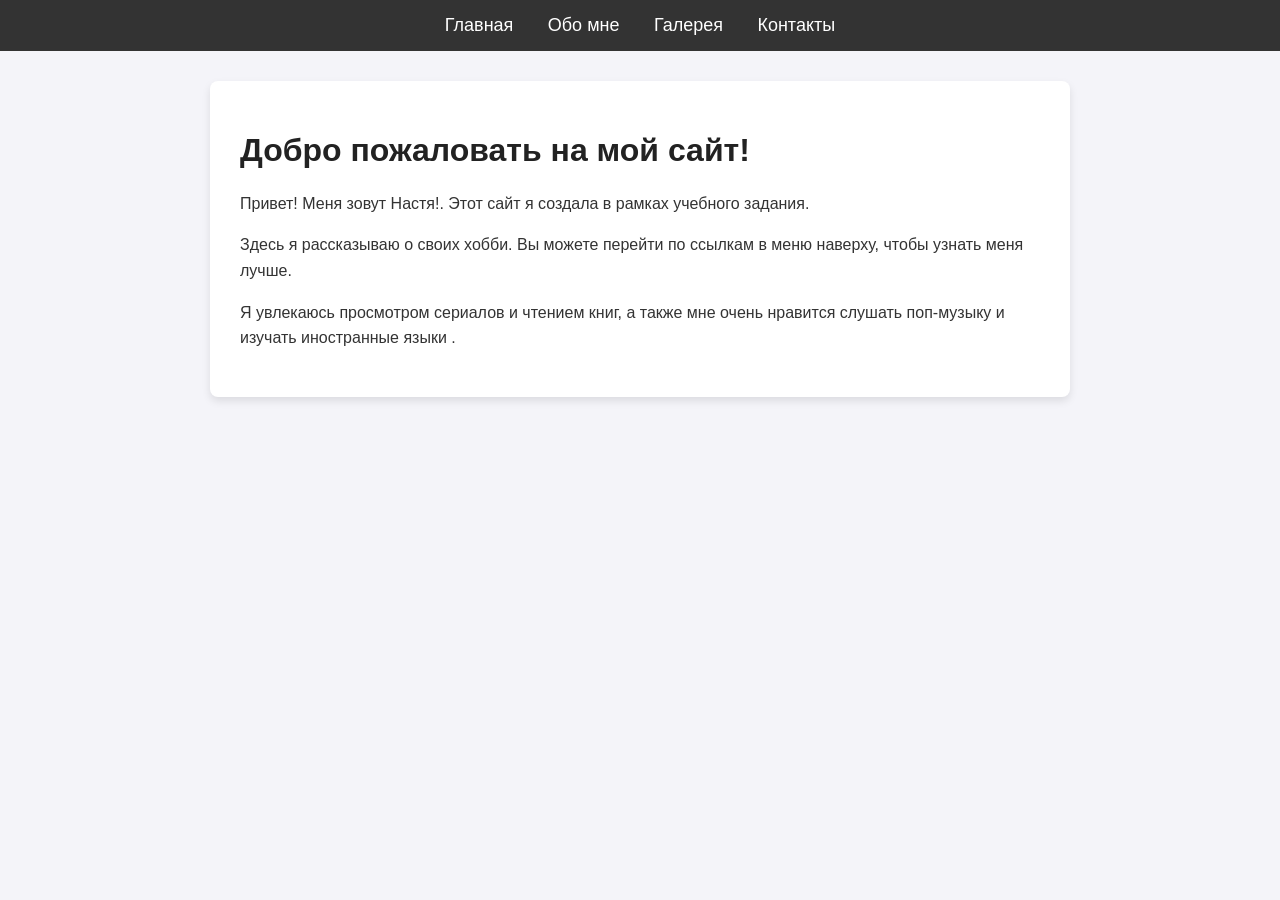
<file: index.html>
<!DOCTYPE html>
<html lang="ru">
<head>
    <meta charset="UTF-8">
    <title>Главная | Мой сайт</title>
    <link rel="stylesheet" href="style.css">
</head>
<body>
    <nav>
        <a href="index.html">Главная</a>
        <a href="about.html">Обо мне</a>
        <a href="gallery.html">Галерея</a>
        <a href="contacts.html">Контакты</a>
    </nav>

    <div class="container">
        <h1>Добро пожаловать на мой сайт!</h1>
        <p>Привет! Меня зовут Настя!. Этот сайт я создала в рамках учебного задания.</p>
        <p>Здесь я рассказываю о своих хобби. Вы можете перейти по ссылкам в меню наверху, чтобы узнать меня лучше.</p>
        <p>Я увлекаюсь просмотром сериалов и чтением книг, а также мне очень нравится слушать поп-музыку и изучать иностранные языки .</p>
    </div>
</body>
</html>
</file>
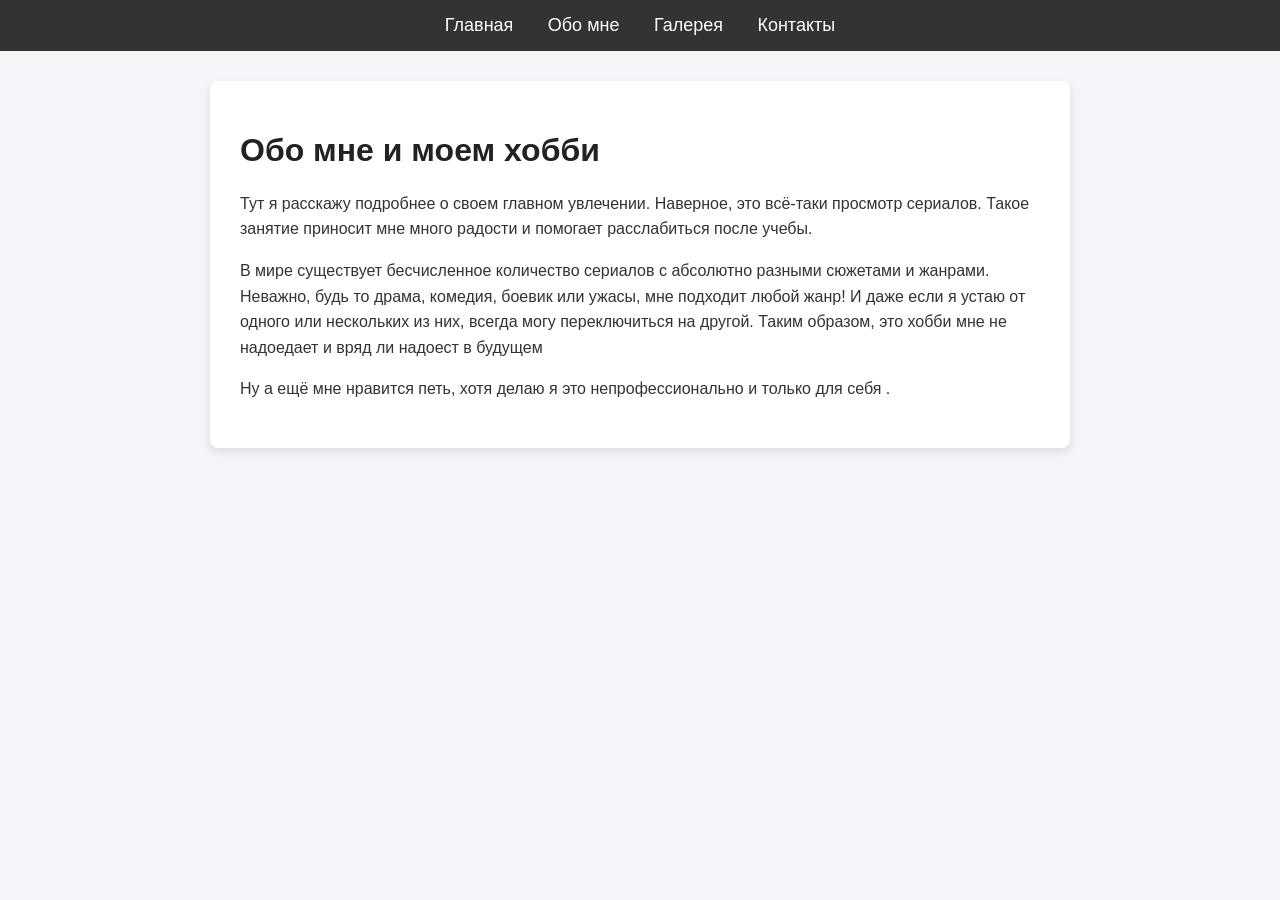
<file: about.html>
<!DOCTYPE html>
<html lang="ru">
<head>
    <meta charset="UTF-8">
    <title>Обо мне | Мой сайт</title>
    <link rel="stylesheet" href="style.css">
</head>
<body>
    <nav>
        <a href="index.html">Главная</a>
        <a href="about.html">Обо мне</a>
        <a href="gallery.html">Галерея</a>
        <a href="contacts.html">Контакты</a>
    </nav>

    <div class="container">
        <h1>Обо мне и моем хобби</h1>
        <p>Тут я расскажу подробнее о своем главном увлечении. Наверное, это всё-таки просмотр сериалов. Такое занятие приносит мне много радости и помогает расслабиться после учебы.</p>
        <p> В мире существует бесчисленное количество сериалов с абсолютно разными сюжетами и жанрами. Неважно, будь то драма, комедия, боевик или ужасы, мне подходит любой жанр! И даже если я устаю от одного или нескольких из них, всегда могу переключиться на другой. Таким образом, это хобби мне не надоедает и вряд ли надоест в будущем </p>
        <p> Ну а ещё мне нравится петь, хотя делаю я это непрофессионально и только для себя .</p>
    </div>
</body>
</html>
</file>
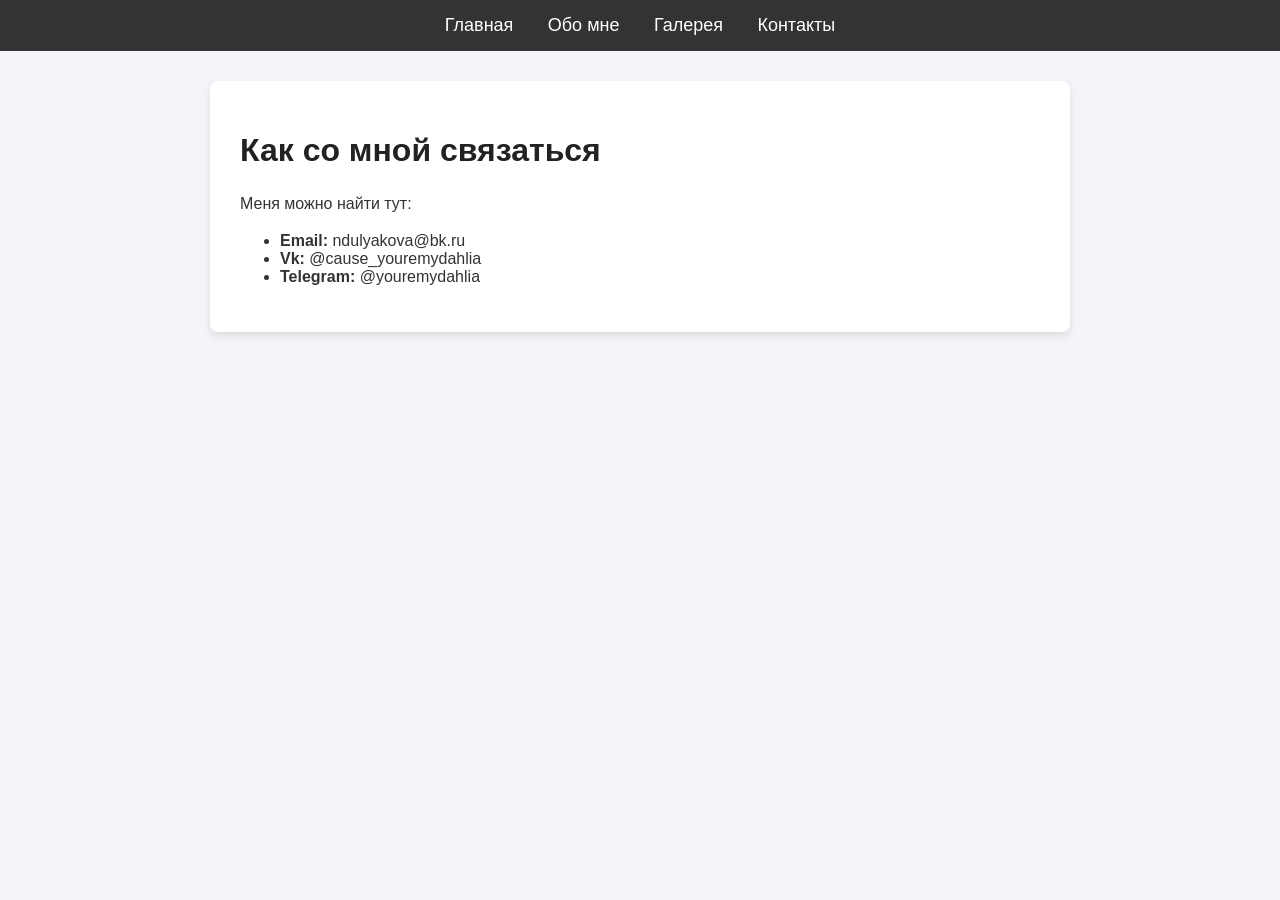
<file: contacts.html>
<!DOCTYPE html>
<html lang="ru">
<head>
    <meta charset="UTF-8">
    <title>Контакты | Мой сайт</title>
    <link rel="stylesheet" href="style.css">
</head>
<body>
    <nav>
        <a href="index.html">Главная</a>
        <a href="about.html">Обо мне</a>
        <a href="gallery.html">Галерея</a>
        <a href="contacts.html">Контакты</a>
    </nav>

    <div class="container">
        <h1>Как со мной связаться</h1>
        <p> Меня можно найти тут:</p>
        <ul>
            <li><strong>Email:</strong> ndulyakova@bk.ru </li>
            <li><strong>Vk:</strong> @cause_youremydahlia</li>
            <li><strong>Telegram:</strong> @youremydahlia </li>
        </ul>
        <p></p>
    </div>
</body>
</html>
</file>
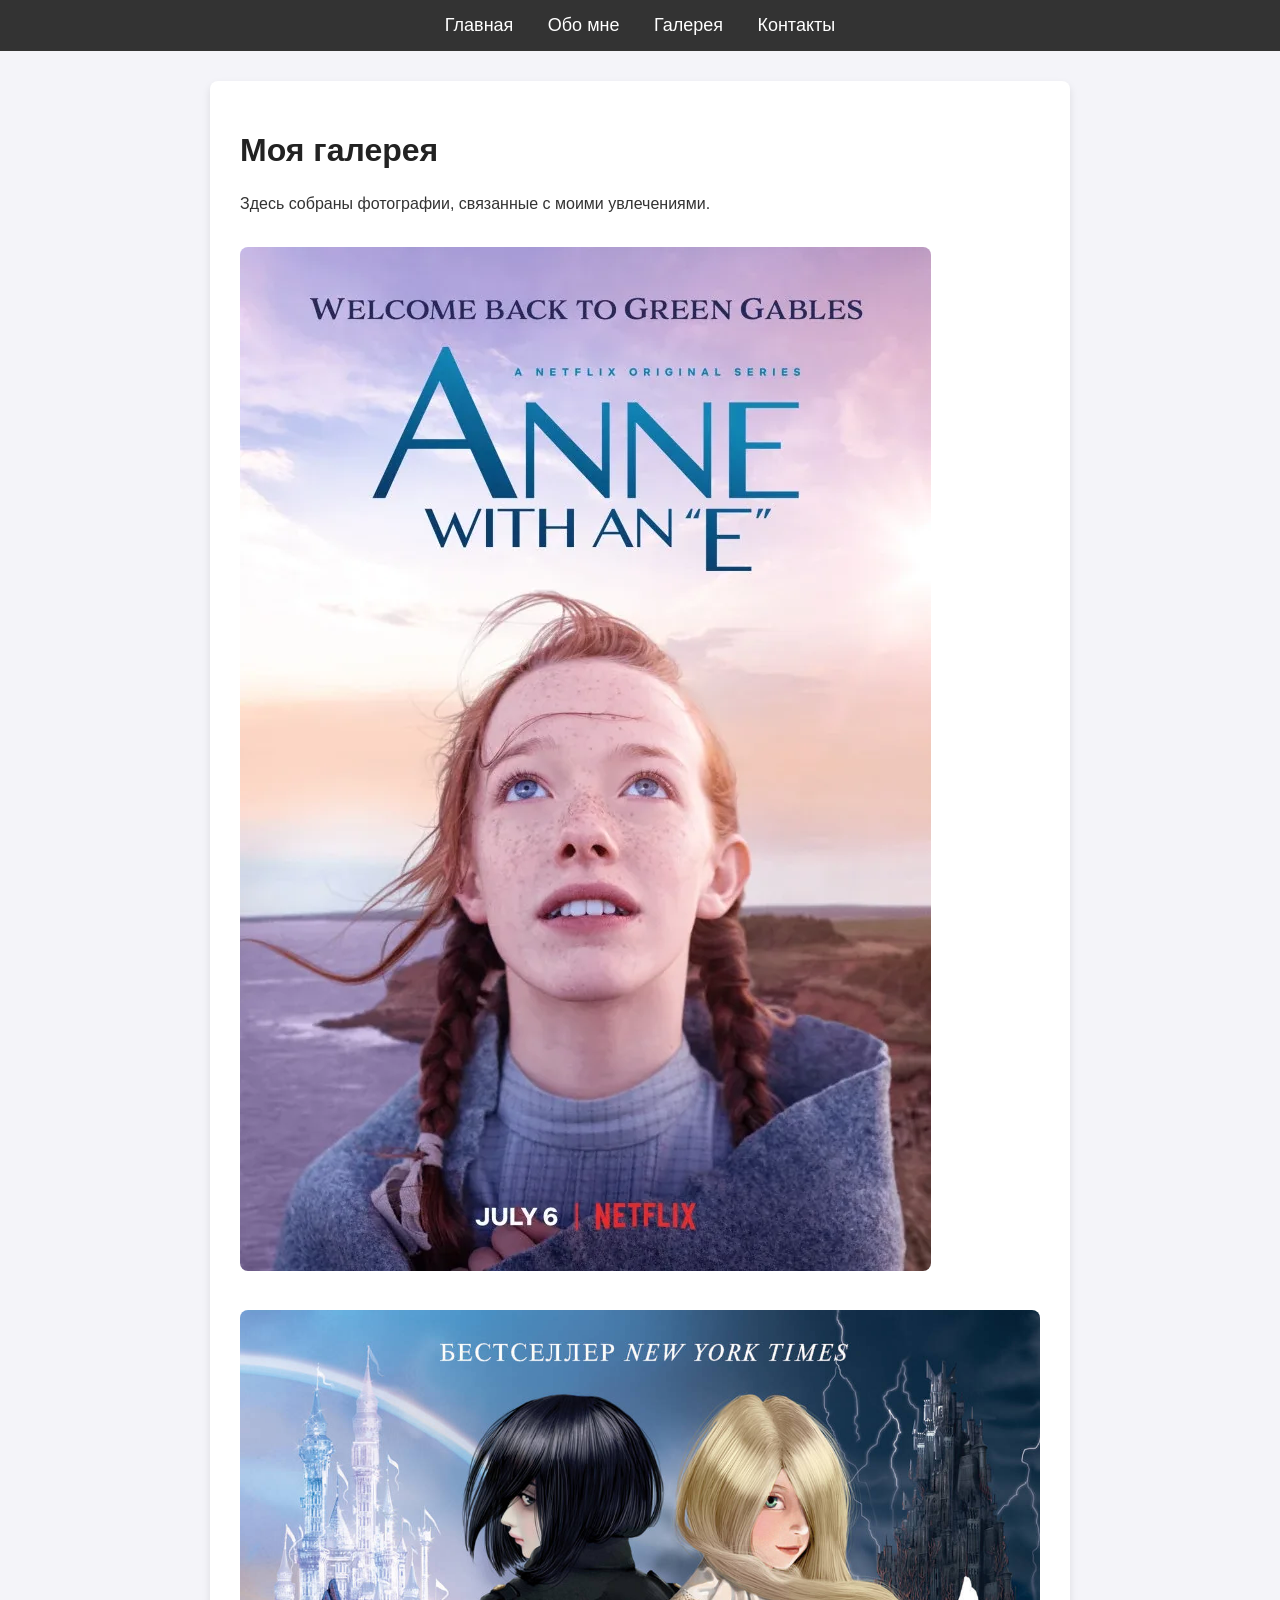
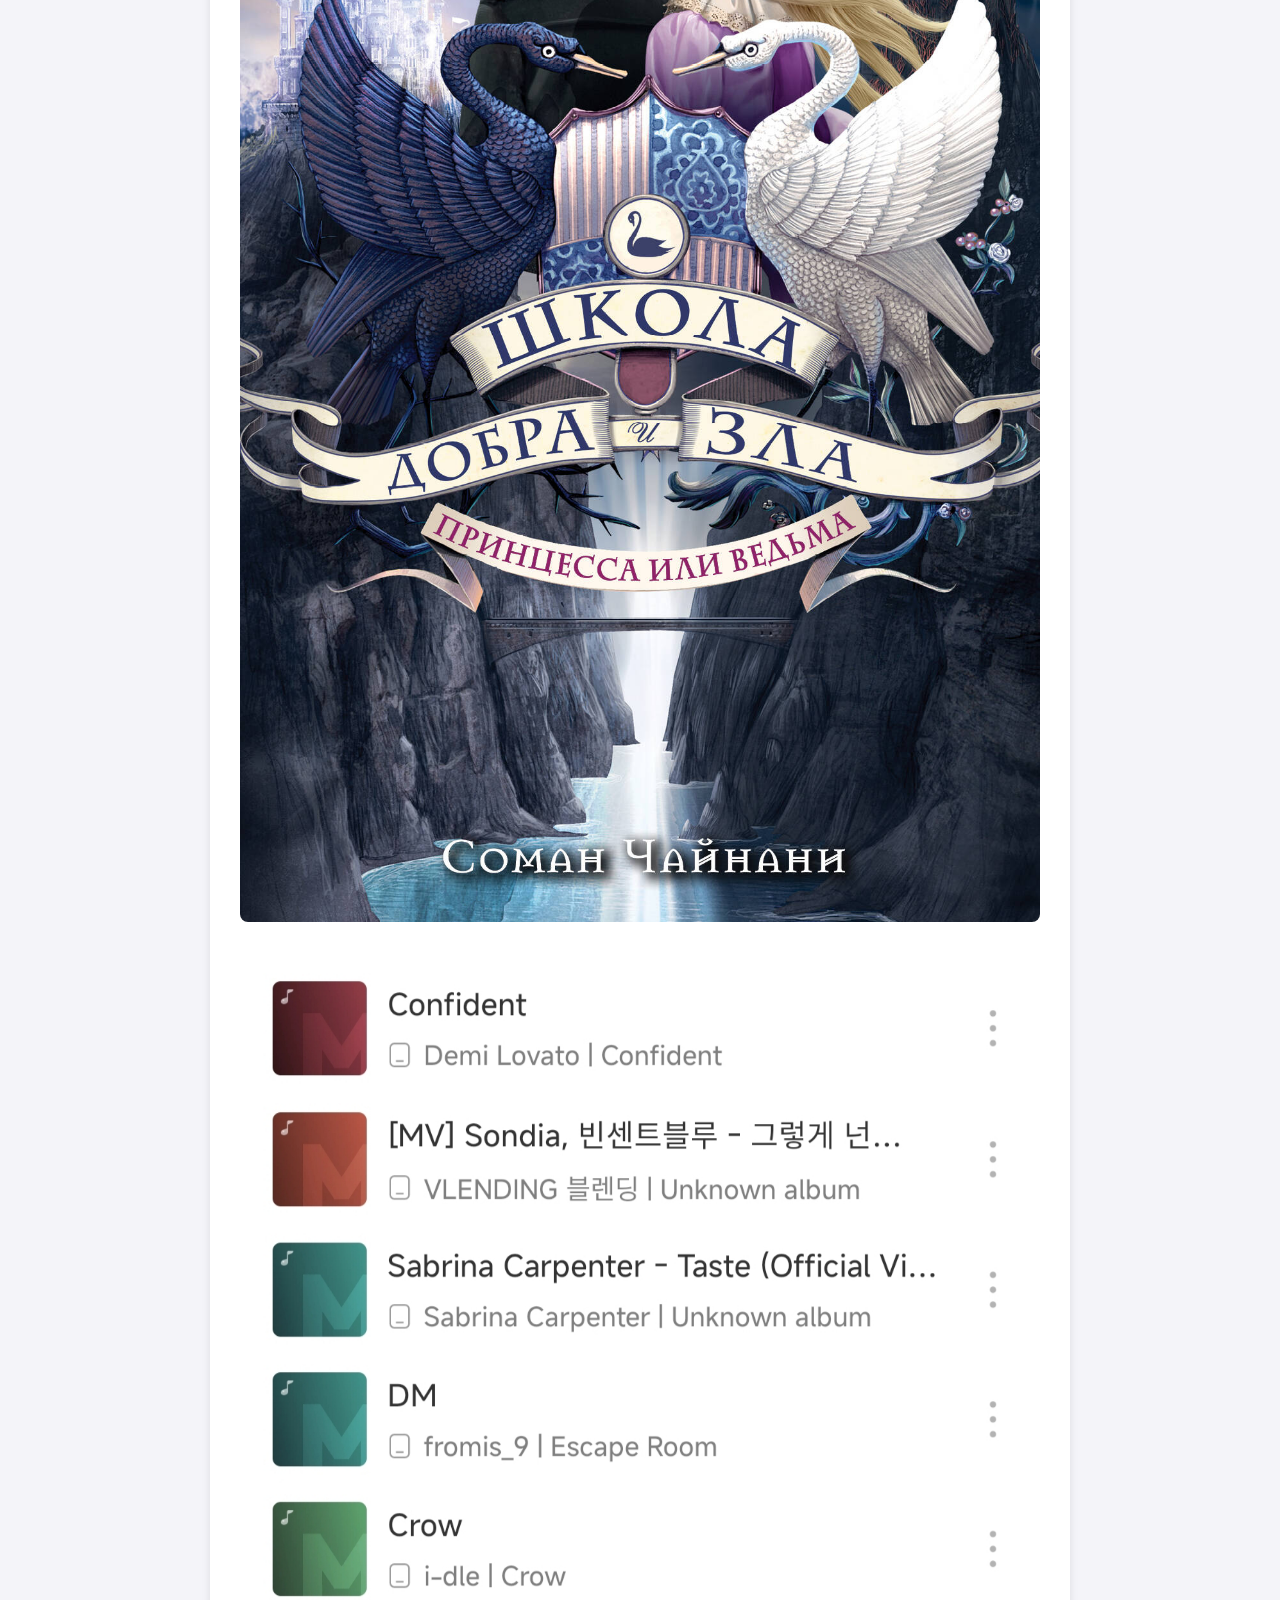
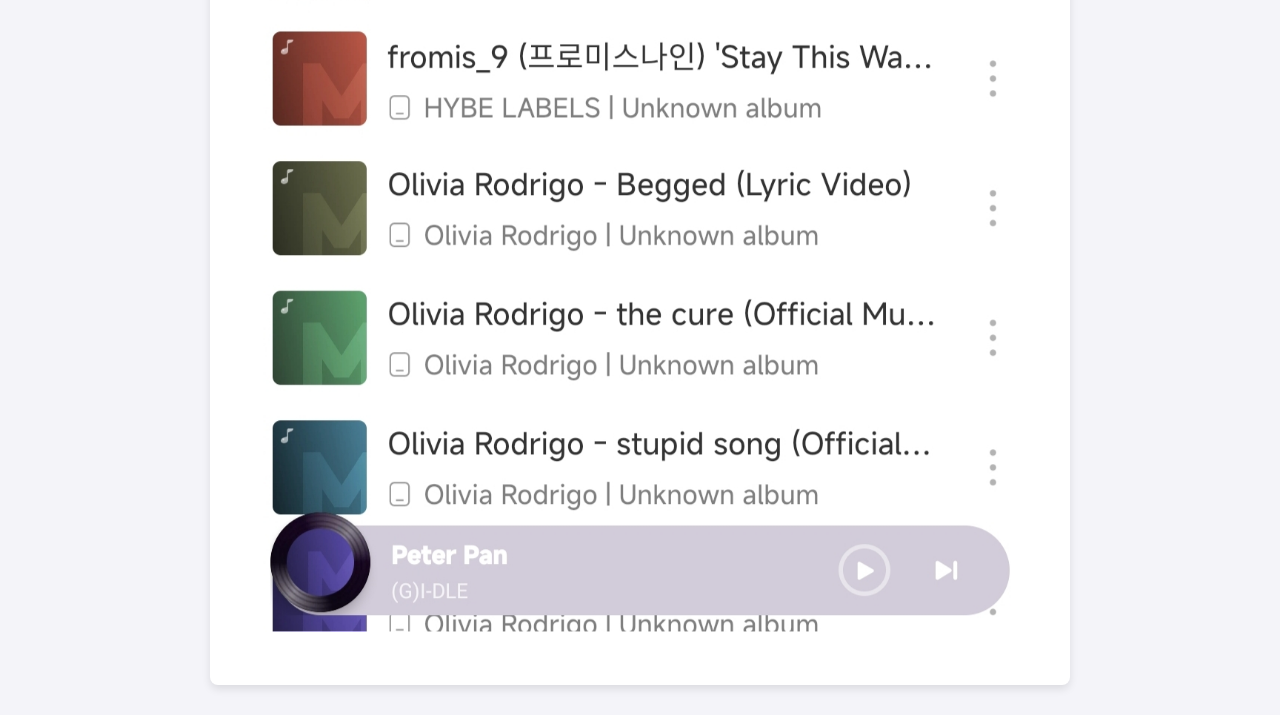
<file: gallery.html>
<!DOCTYPE html>
<html lang="ru">
<head>
    <meta charset="UTF-8">
    <title>Галерея | Мой сайт</title>
    <link rel="stylesheet" href="style.css">
</head>
<body>
    <nav>
        <a href="index.html">Главная</a>
        <a href="about.html">Обо мне</a>
        <a href="gallery.html">Галерея</a>
        <a href="contacts.html">Контакты</a>
    </nav>

    <div class="container">
        <h1>Моя галерея</h1>
        <p>Здесь собраны фотографии, связанные с моими увлечениями.</p>
        
        <!--  -->
        
        
        <p><img src="photo.jpg" alt="Anne with an E"> </code></p>
        <p><img src="sge.jpg" alt="The School for Good and Evil"> </code></p>
        <p><img src="music.jpg" alt="Музыка"> </code></p>
    </div>
</body>
</html>
</file>
<file: style.css>
body {
    font-family: Arial, sans-serif;
    background-color: #f4f4f9;
    color: #333;
    margin: 0;
    padding: 0;
}

nav {
    background-color: #333;
    padding: 15px;
    text-align: center;
}

nav a {
    color: white;
    text-decoration: none;
    margin: 0 15px;
    font-size: 18px;
}

nav a:hover {
    color: #ffd700;
    text-decoration: underline;
}

.container {
    max-width: 800px;
    margin: 30px auto;
    background: white;
    padding: 30px;
    border-radius: 8px;
    box-shadow: 0 4px 8px rgba(0,0,0,0.1);
}

h1 {
    color: #222;
}

p {
    line-height: 1.6;
}

img {
    max-width: 100%;
    height: auto;
    border-radius: 8px;
    margin-top: 15px;
}
</file>
